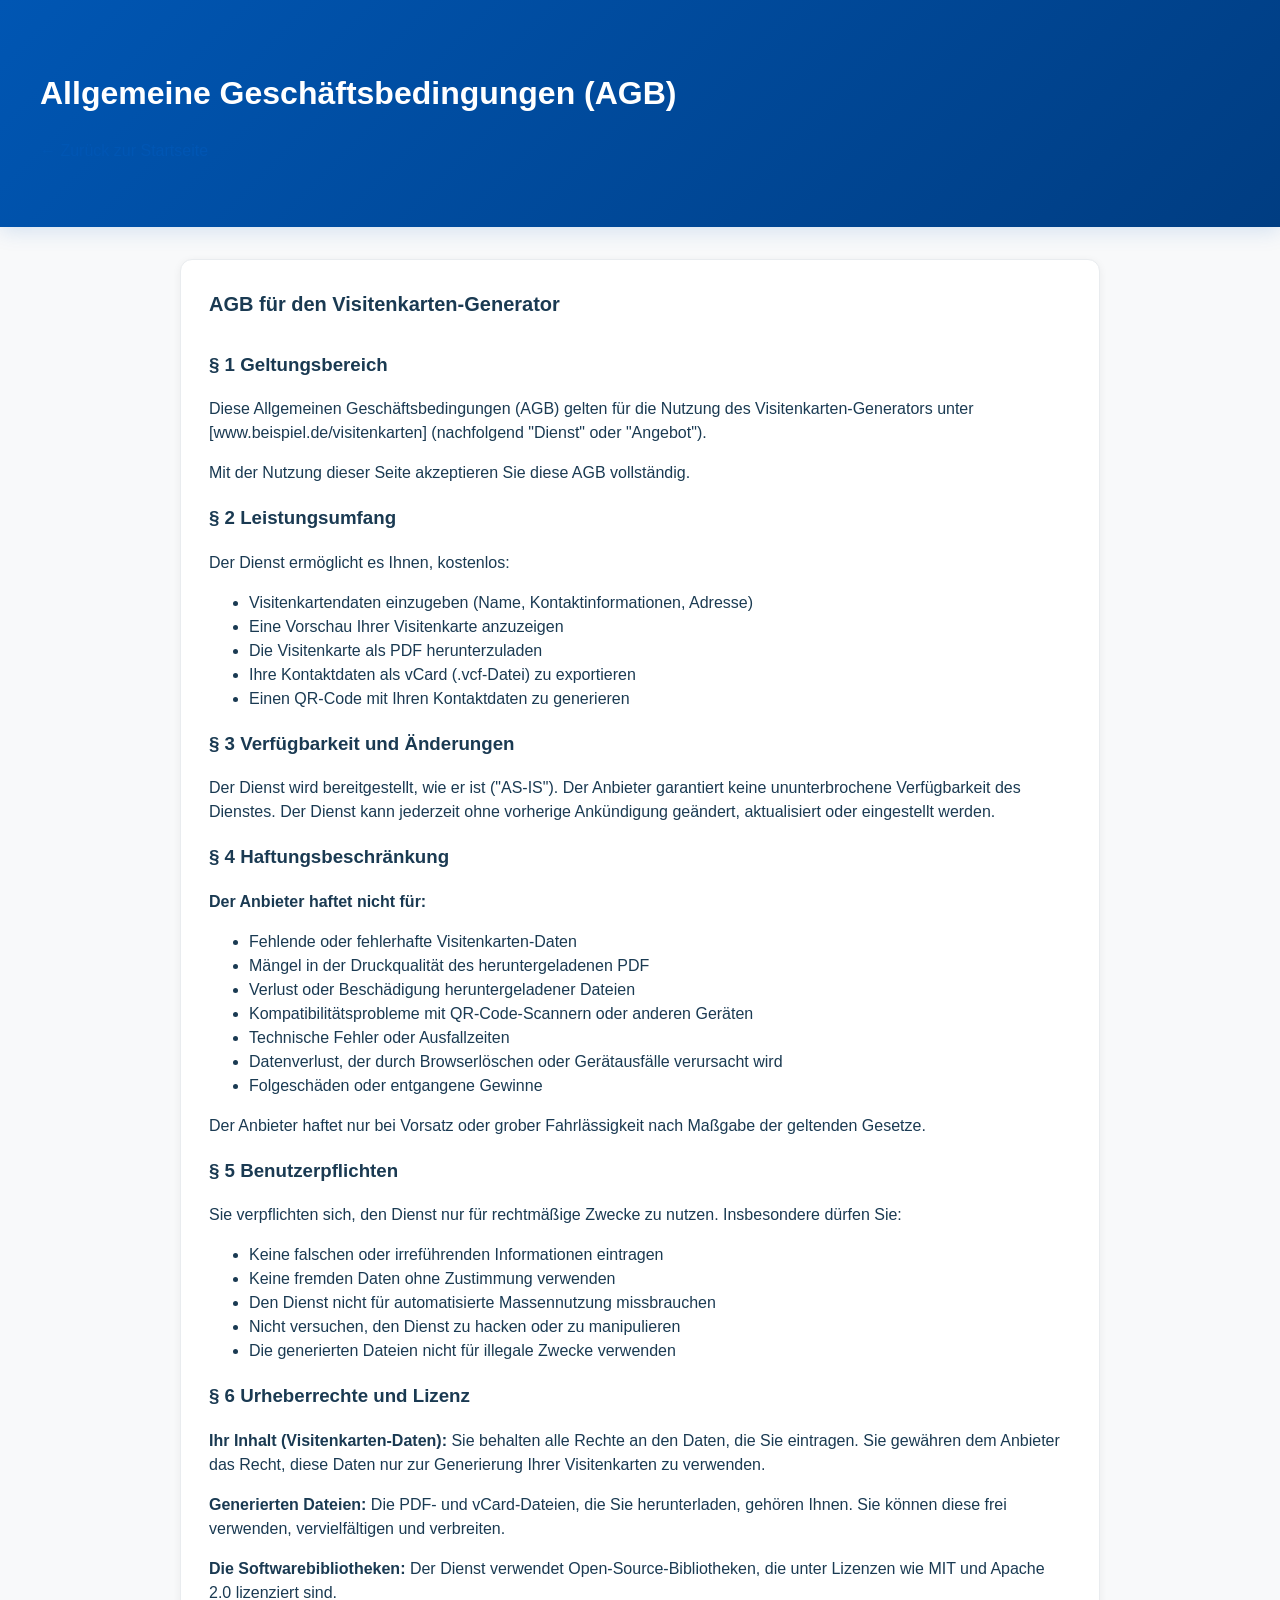
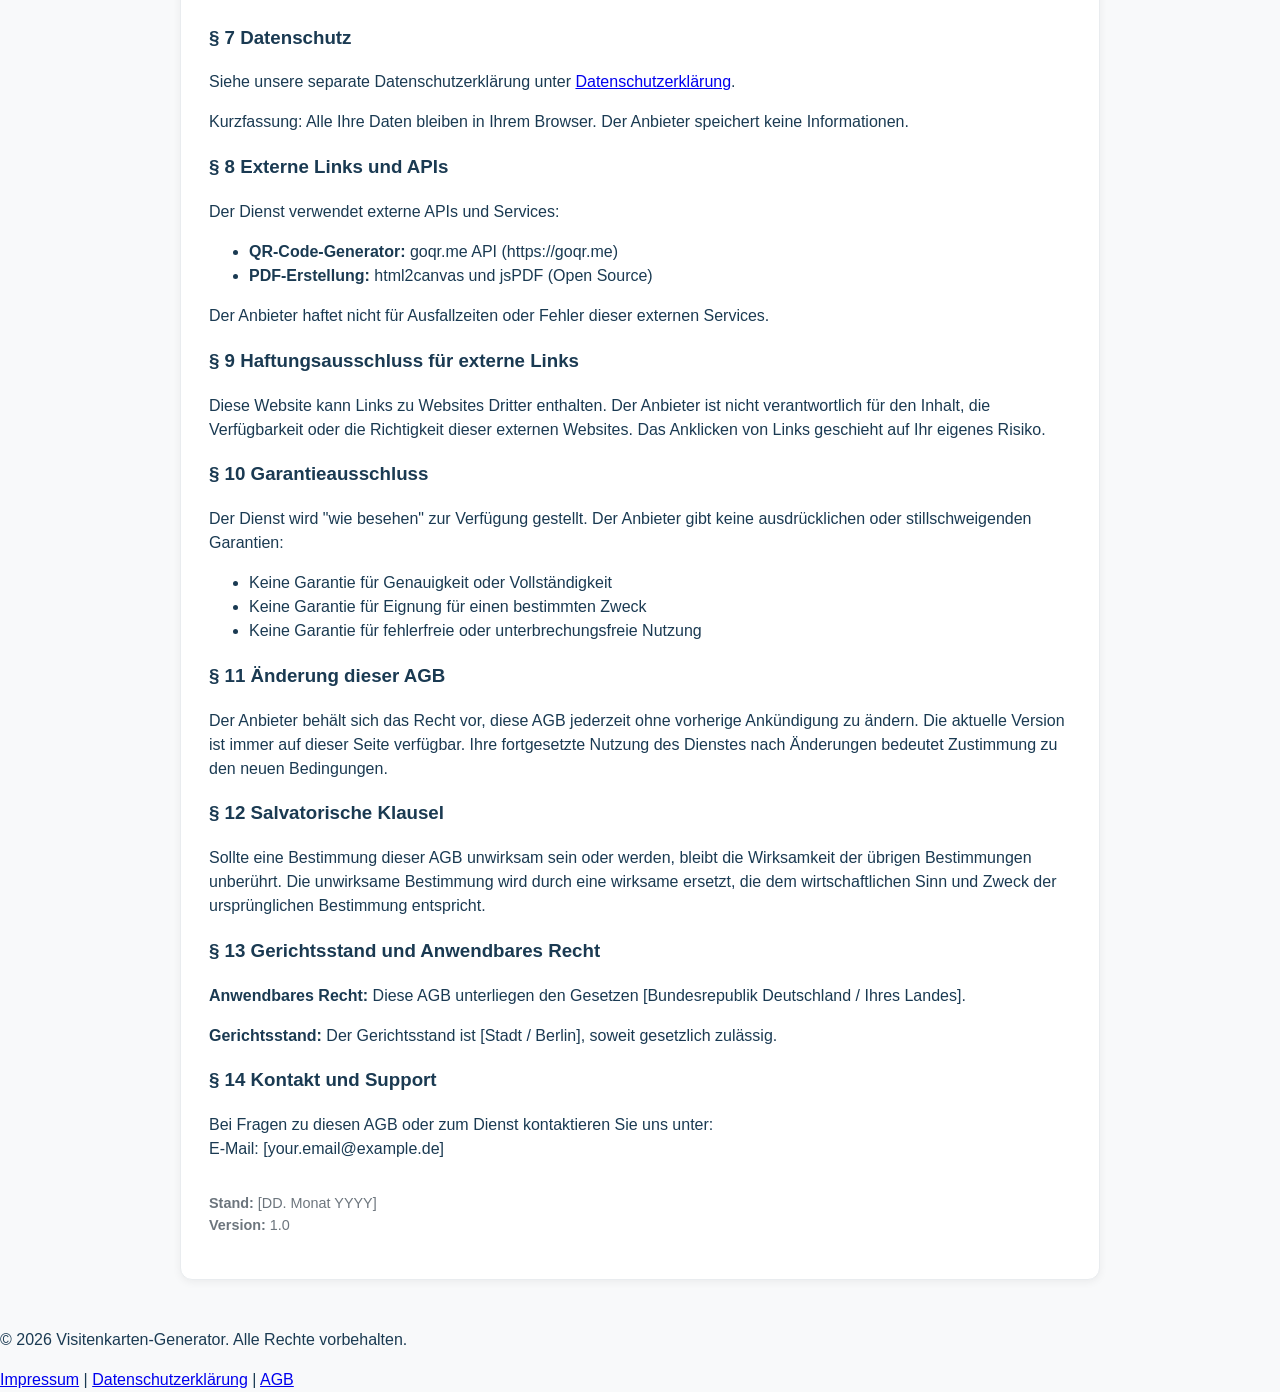
<file: agb.html>
<!DOCTYPE html>
<html lang="de">
<head>
  <meta charset="UTF-8">
  <meta name="viewport" content="width=device-width, initial-scale=1.0">
  <title>AGB - Visitenkarten-Generator</title>
  <link rel="stylesheet" href="styles.css">
</head>
<body>
  <header>
    <h1>Allgemeine Geschäftsbedingungen (AGB)</h1>
    <p><a href="index.html" style="color: #0056b3; text-decoration: none;">← Zurück zur Startseite</a></p>
  </header>

  <main>
    <section class="panel legal-page">
      <h2>AGB für den Visitenkarten-Generator</h2>

      <h3>§ 1 Geltungsbereich</h3>
      <p>
        Diese Allgemeinen Geschäftsbedingungen (AGB) gelten für die Nutzung des Visitenkarten-Generators unter <span class="placeholder">[www.beispiel.de/visitenkarten]</span> (nachfolgend "Dienst" oder "Angebot").
      </p>
      <p>
        Mit der Nutzung dieser Seite akzeptieren Sie diese AGB vollständig.
      </p>

      <h3>§ 2 Leistungsumfang</h3>
      <p>
        Der Dienst ermöglicht es Ihnen, kostenlos:
      </p>
      <ul>
        <li>Visitenkartendaten einzugeben (Name, Kontaktinformationen, Adresse)</li>
        <li>Eine Vorschau Ihrer Visitenkarte anzuzeigen</li>
        <li>Die Visitenkarte als PDF herunterzuladen</li>
        <li>Ihre Kontaktdaten als vCard (.vcf-Datei) zu exportieren</li>
        <li>Einen QR-Code mit Ihren Kontaktdaten zu generieren</li>
      </ul>

      <h3>§ 3 Verfügbarkeit und Änderungen</h3>
      <p>
        Der Dienst wird bereitgestellt, wie er ist ("AS-IS"). Der Anbieter garantiert keine ununterbrochene Verfügbarkeit des Dienstes. Der Dienst kann jederzeit ohne vorherige Ankündigung geändert, aktualisiert oder eingestellt werden.
      </p>

      <h3>§ 4 Haftungsbeschränkung</h3>
      <p>
        <strong>Der Anbieter haftet nicht für:</strong>
      </p>
      <ul>
        <li>Fehlende oder fehlerhafte Visitenkarten-Daten</li>
        <li>Mängel in der Druckqualität des heruntergeladenen PDF</li>
        <li>Verlust oder Beschädigung heruntergeladener Dateien</li>
        <li>Kompatibilitätsprobleme mit QR-Code-Scannern oder anderen Geräten</li>
        <li>Technische Fehler oder Ausfallzeiten</li>
        <li>Datenverlust, der durch Browserlöschen oder Gerätausfälle verursacht wird</li>
        <li>Folgeschäden oder entgangene Gewinne</li>
      </ul>
      <p>
        Der Anbieter haftet nur bei Vorsatz oder grober Fahrlässigkeit nach Maßgabe der geltenden Gesetze.
      </p>

      <h3>§ 5 Benutzerpflichten</h3>
      <p>
        Sie verpflichten sich, den Dienst nur für rechtmäßige Zwecke zu nutzen. Insbesondere dürfen Sie:
      </p>
      <ul>
        <li>Keine falschen oder irreführenden Informationen eintragen</li>
        <li>Keine fremden Daten ohne Zustimmung verwenden</li>
        <li>Den Dienst nicht für automatisierte Massennutzung missbrauchen</li>
        <li>Nicht versuchen, den Dienst zu hacken oder zu manipulieren</li>
        <li>Die generierten Dateien nicht für illegale Zwecke verwenden</li>
      </ul>

      <h3>§ 6 Urheberrechte und Lizenz</h3>
      <p>
        <strong>Ihr Inhalt (Visitenkarten-Daten):</strong> Sie behalten alle Rechte an den Daten, die Sie eintragen. Sie gewähren dem Anbieter das Recht, diese Daten nur zur Generierung Ihrer Visitenkarten zu verwenden.
      </p>
      <p>
        <strong>Generierten Dateien:</strong> Die PDF- und vCard-Dateien, die Sie herunterladen, gehören Ihnen. Sie können diese frei verwenden, vervielfältigen und verbreiten.
      </p>
      <p>
        <strong>Die Softwarebibliotheken:</strong> Der Dienst verwendet Open-Source-Bibliotheken, die unter Lizenzen wie MIT und Apache 2.0 lizenziert sind.
      </p>

      <h3>§ 7 Datenschutz</h3>
      <p>
        Siehe unsere separate Datenschutzerklärung unter <a href="datenschutz.html">Datenschutzerklärung</a>.
      </p>
      <p>
        Kurzfassung: Alle Ihre Daten bleiben in Ihrem Browser. Der Anbieter speichert keine Informationen.
      </p>

      <h3>§ 8 Externe Links und APIs</h3>
      <p>
        Der Dienst verwendet externe APIs und Services:
      </p>
      <ul>
        <li><strong>QR-Code-Generator:</strong> goqr.me API (https://goqr.me)</li>
        <li><strong>PDF-Erstellung:</strong> html2canvas und jsPDF (Open Source)</li>
      </ul>
      <p>
        Der Anbieter haftet nicht für Ausfallzeiten oder Fehler dieser externen Services.
      </p>

      <h3>§ 9 Haftungsausschluss für externe Links</h3>
      <p>
        Diese Website kann Links zu Websites Dritter enthalten. Der Anbieter ist nicht verantwortlich für den Inhalt, die Verfügbarkeit oder die Richtigkeit dieser externen Websites. Das Anklicken von Links geschieht auf Ihr eigenes Risiko.
      </p>

      <h3>§ 10 Garantieausschluss</h3>
      <p>
        Der Dienst wird "wie besehen" zur Verfügung gestellt. Der Anbieter gibt keine ausdrücklichen oder stillschweigenden Garantien:
      </p>
      <ul>
        <li>Keine Garantie für Genauigkeit oder Vollständigkeit</li>
        <li>Keine Garantie für Eignung für einen bestimmten Zweck</li>
        <li>Keine Garantie für fehlerfreie oder unterbrechungsfreie Nutzung</li>
      </ul>

      <h3>§ 11 Änderung dieser AGB</h3>
      <p>
        Der Anbieter behält sich das Recht vor, diese AGB jederzeit ohne vorherige Ankündigung zu ändern. Die aktuelle Version ist immer auf dieser Seite verfügbar. Ihre fortgesetzte Nutzung des Dienstes nach Änderungen bedeutet Zustimmung zu den neuen Bedingungen.
      </p>

      <h3>§ 12 Salvatorische Klausel</h3>
      <p>
        Sollte eine Bestimmung dieser AGB unwirksam sein oder werden, bleibt die Wirksamkeit der übrigen Bestimmungen unberührt. Die unwirksame Bestimmung wird durch eine wirksame ersetzt, die dem wirtschaftlichen Sinn und Zweck der ursprünglichen Bestimmung entspricht.
      </p>

      <h3>§ 13 Gerichtsstand und Anwendbares Recht</h3>
      <p>
        <strong>Anwendbares Recht:</strong> Diese AGB unterliegen den Gesetzen <span class="placeholder">[Bundesrepublik Deutschland / Ihres Landes]</span>.
      </p>
      <p>
        <strong>Gerichtsstand:</strong> Der Gerichtsstand ist <span class="placeholder">[Stadt / Berlin]</span>, soweit gesetzlich zulässig.
      </p>

      <h3>§ 14 Kontakt und Support</h3>
      <p>
        Bei Fragen zu diesen AGB oder zum Dienst kontaktieren Sie uns unter:<br>
        E-Mail: <span class="placeholder">[your.email@example.de]</span>
      </p>

      <p style="margin-top: 32px; color: #6c757d; font-size: 0.9rem;">
        <strong>Stand:</strong> <span class="placeholder">[DD. Monat YYYY]</span><br>
        <strong>Version:</strong> 1.0
      </p>
    </section>
  </main>

  <footer class="footer">
    <div class="footer-content">
      <p>&copy; 2026 Visitenkarten-Generator. Alle Rechte vorbehalten.</p>
      <div class="footer-links">
        <a href="impressum.html">Impressum</a>
        <span class="separator">|</span>
        <a href="datenschutz.html">Datenschutzerklärung</a>
        <span class="separator">|</span>
        <a href="agb.html">AGB</a>
      </div>
    </div>
  </footer>
</body>
</html>
</file>
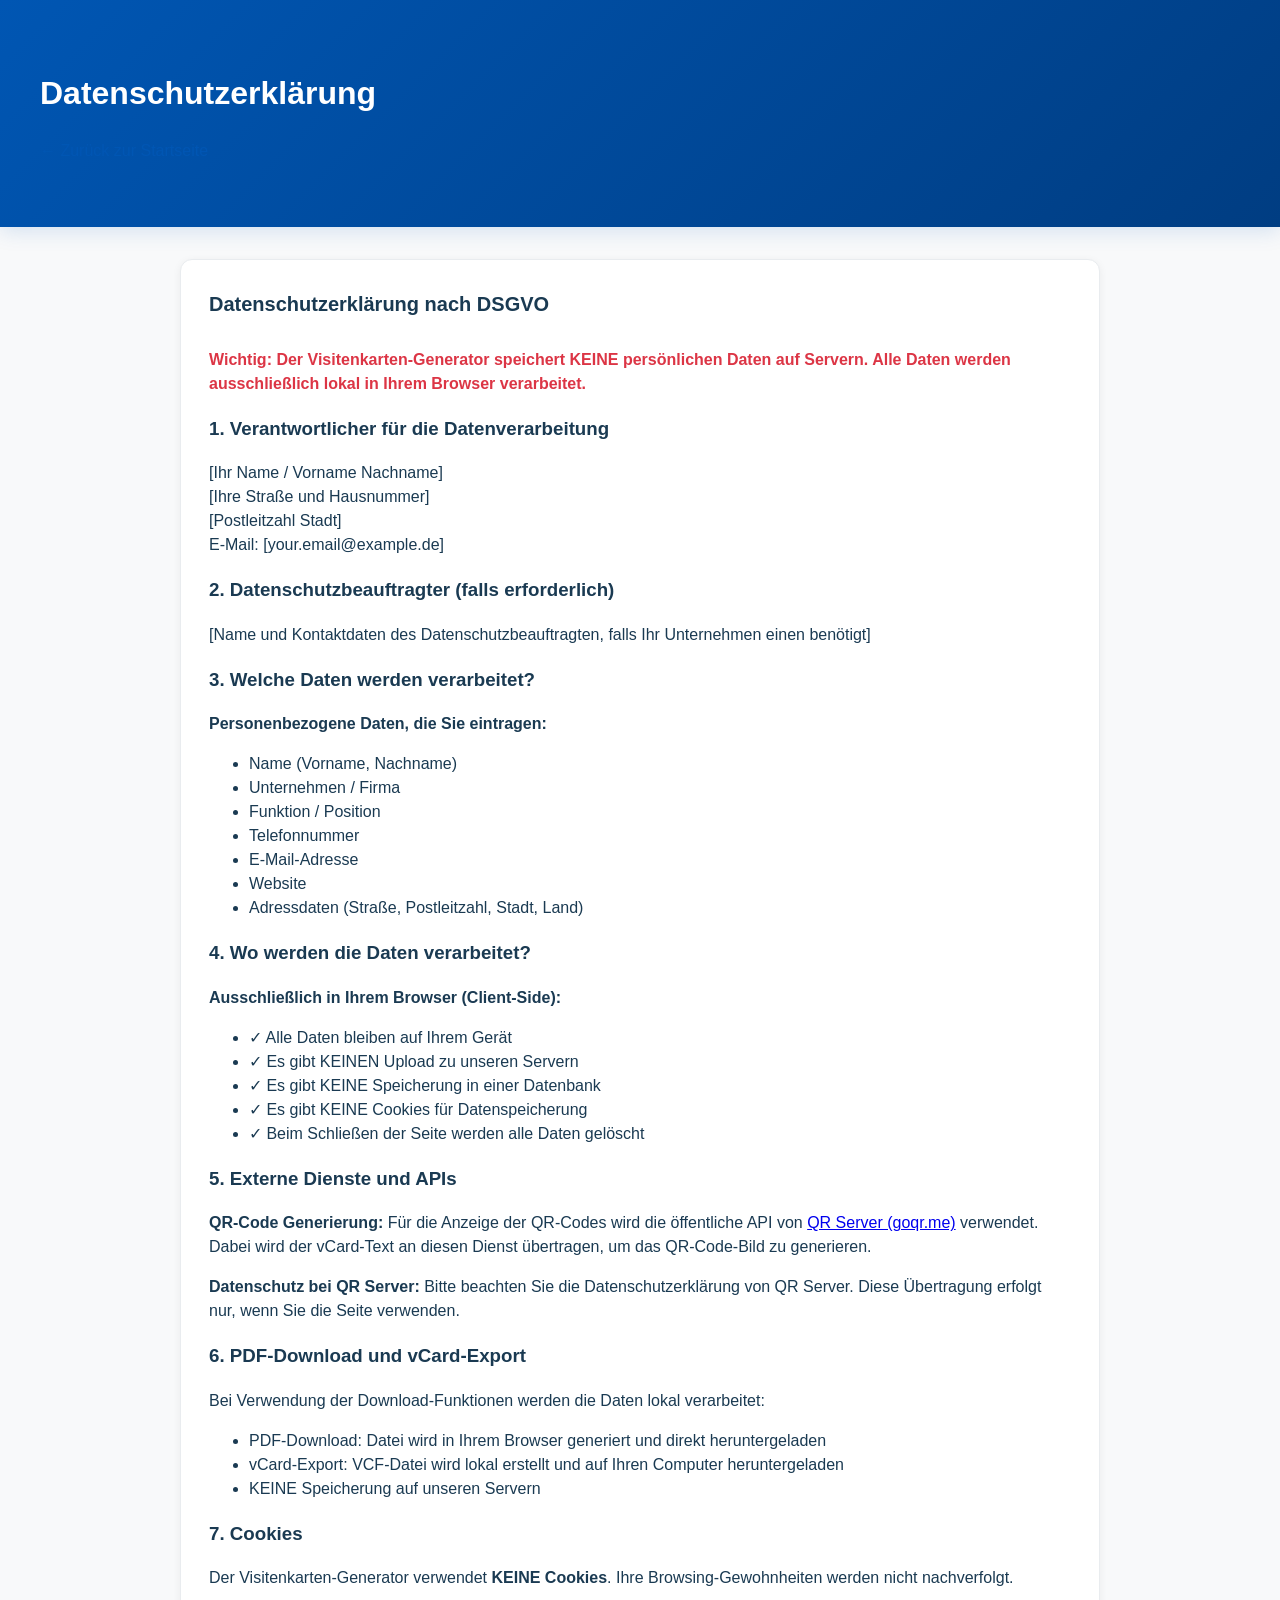
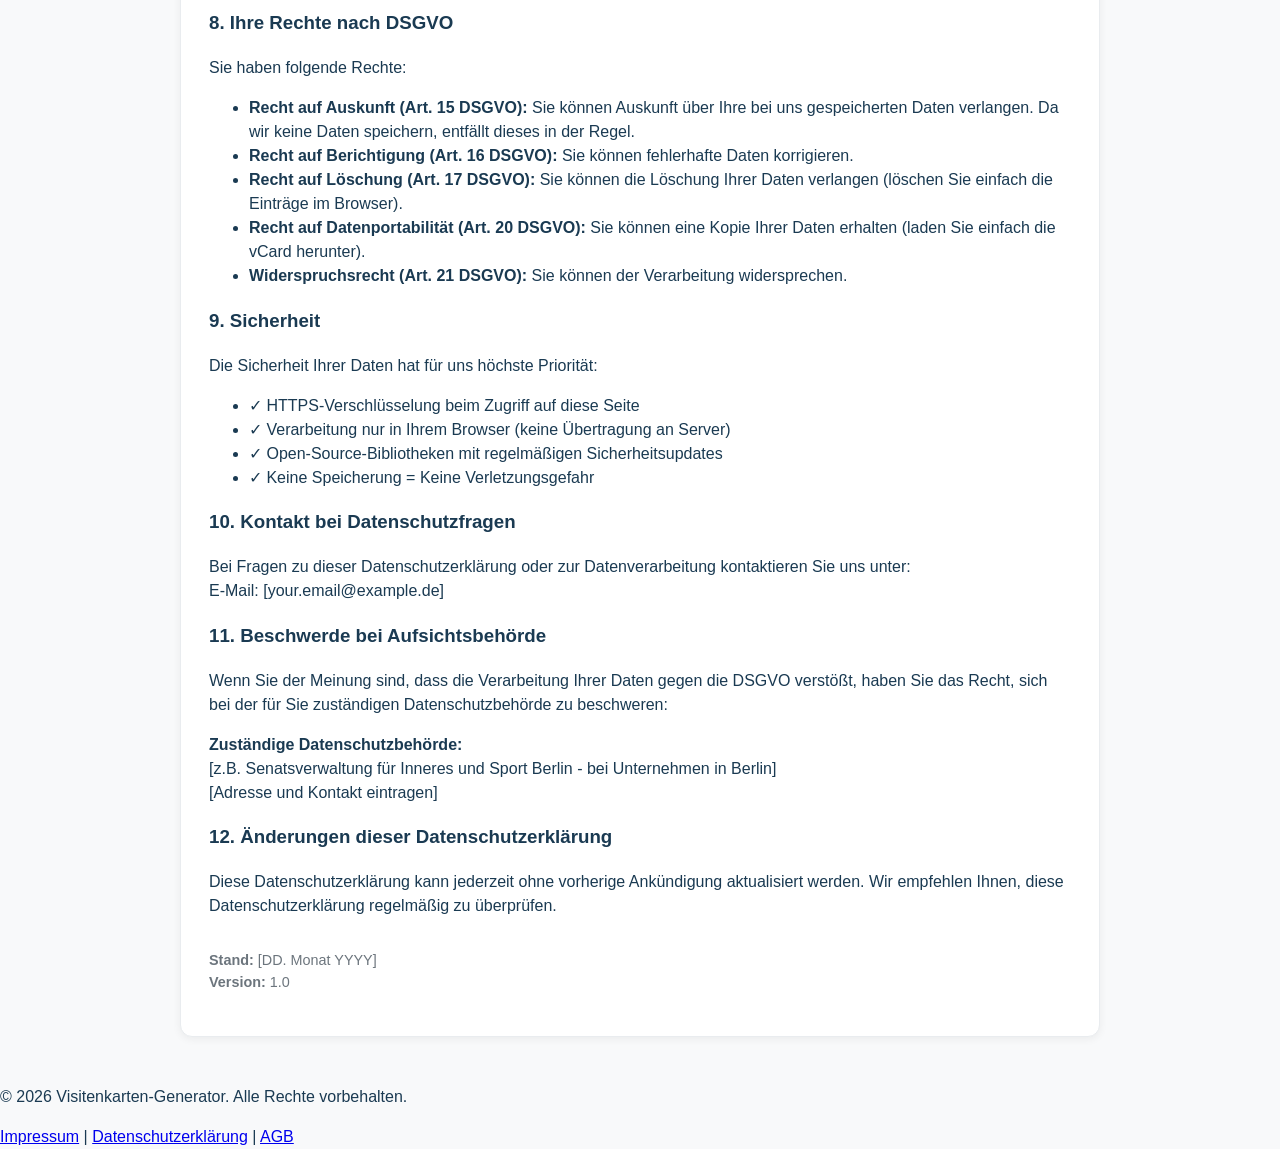
<file: datenschutz.html>
<!DOCTYPE html>
<html lang="de">
<head>
  <meta charset="UTF-8">
  <meta name="viewport" content="width=device-width, initial-scale=1.0">
  <title>Datenschutzerklärung - Visitenkarten-Generator</title>
  <link rel="stylesheet" href="styles.css">
</head>
<body>
  <header>
    <h1>Datenschutzerklärung</h1>
    <p><a href="index.html" style="color: #0056b3; text-decoration: none;">← Zurück zur Startseite</a></p>
  </header>

  <main>
    <section class="panel legal-page">
      <h2>Datenschutzerklärung nach DSGVO</h2>

      <p style="color: #dc3545; font-weight: 600;">
        <strong>Wichtig:</strong> Der Visitenkarten-Generator speichert KEINE persönlichen Daten auf Servern. Alle Daten werden ausschließlich lokal in Ihrem Browser verarbeitet.
      </p>

      <h3>1. Verantwortlicher für die Datenverarbeitung</h3>
      <p>
        <span class="placeholder">[Ihr Name / Vorname Nachname]</span><br>
        <span class="placeholder">[Ihre Straße und Hausnummer]</span><br>
        <span class="placeholder">[Postleitzahl Stadt]</span><br>
        E-Mail: <span class="placeholder">[your.email@example.de]</span>
      </p>

      <h3>2. Datenschutzbeauftragter (falls erforderlich)</h3>
      <p>
        <span class="placeholder">[Name und Kontaktdaten des Datenschutzbeauftragten, falls Ihr Unternehmen einen benötigt]</span>
      </p>

      <h3>3. Welche Daten werden verarbeitet?</h3>
      <p>
        <strong>Personenbezogene Daten, die Sie eintragen:</strong>
      </p>
      <ul>
        <li>Name (Vorname, Nachname)</li>
        <li>Unternehmen / Firma</li>
        <li>Funktion / Position</li>
        <li>Telefonnummer</li>
        <li>E-Mail-Adresse</li>
        <li>Website</li>
        <li>Adressdaten (Straße, Postleitzahl, Stadt, Land)</li>
      </ul>

      <h3>4. Wo werden die Daten verarbeitet?</h3>
      <p>
        <strong>Ausschließlich in Ihrem Browser (Client-Side):</strong>
      </p>
      <ul>
        <li>✓ Alle Daten bleiben auf Ihrem Gerät</li>
        <li>✓ Es gibt KEINEN Upload zu unseren Servern</li>
        <li>✓ Es gibt KEINE Speicherung in einer Datenbank</li>
        <li>✓ Es gibt KEINE Cookies für Datenspeicherung</li>
        <li>✓ Beim Schließen der Seite werden alle Daten gelöscht</li>
      </ul>

      <h3>5. Externe Dienste und APIs</h3>
      <p>
        <strong>QR-Code Generierung:</strong> Für die Anzeige der QR-Codes wird die öffentliche API von <a href="https://goqr.me" target="_blank">QR Server (goqr.me)</a> verwendet. Dabei wird der vCard-Text an diesen Dienst übertragen, um das QR-Code-Bild zu generieren.
      </p>
      <p>
        <strong>Datenschutz bei QR Server:</strong> Bitte beachten Sie die Datenschutzerklärung von QR Server. Diese Übertragung erfolgt nur, wenn Sie die Seite verwenden.
      </p>

      <h3>6. PDF-Download und vCard-Export</h3>
      <p>
        Bei Verwendung der Download-Funktionen werden die Daten lokal verarbeitet:
      </p>
      <ul>
        <li>PDF-Download: Datei wird in Ihrem Browser generiert und direkt heruntergeladen</li>
        <li>vCard-Export: VCF-Datei wird lokal erstellt und auf Ihren Computer heruntergeladen</li>
        <li>KEINE Speicherung auf unseren Servern</li>
      </ul>

      <h3>7. Cookies</h3>
      <p>
        Der Visitenkarten-Generator verwendet <strong>KEINE Cookies</strong>. Ihre Browsing-Gewohnheiten werden nicht nachverfolgt.
      </p>

      <h3>8. Ihre Rechte nach DSGVO</h3>
      <p>
        Sie haben folgende Rechte:
      </p>
      <ul>
        <li><strong>Recht auf Auskunft (Art. 15 DSGVO):</strong> Sie können Auskunft über Ihre bei uns gespeicherten Daten verlangen. Da wir keine Daten speichern, entfällt dieses in der Regel.</li>
        <li><strong>Recht auf Berichtigung (Art. 16 DSGVO):</strong> Sie können fehlerhafte Daten korrigieren.</li>
        <li><strong>Recht auf Löschung (Art. 17 DSGVO):</strong> Sie können die Löschung Ihrer Daten verlangen (löschen Sie einfach die Einträge im Browser).</li>
        <li><strong>Recht auf Datenportabilität (Art. 20 DSGVO):</strong> Sie können eine Kopie Ihrer Daten erhalten (laden Sie einfach die vCard herunter).</li>
        <li><strong>Widerspruchsrecht (Art. 21 DSGVO):</strong> Sie können der Verarbeitung widersprechen.</li>
      </ul>

      <h3>9. Sicherheit</h3>
      <p>
        Die Sicherheit Ihrer Daten hat für uns höchste Priorität:
      </p>
      <ul>
        <li>✓ HTTPS-Verschlüsselung beim Zugriff auf diese Seite</li>
        <li>✓ Verarbeitung nur in Ihrem Browser (keine Übertragung an Server)</li>
        <li>✓ Open-Source-Bibliotheken mit regelmäßigen Sicherheitsupdates</li>
        <li>✓ Keine Speicherung = Keine Verletzungsgefahr</li>
      </ul>

      <h3>10. Kontakt bei Datenschutzfragen</h3>
      <p>
        Bei Fragen zu dieser Datenschutzerklärung oder zur Datenverarbeitung kontaktieren Sie uns unter:<br>
        E-Mail: <span class="placeholder">[your.email@example.de]</span>
      </p>

      <h3>11. Beschwerde bei Aufsichtsbehörde</h3>
      <p>
        Wenn Sie der Meinung sind, dass die Verarbeitung Ihrer Daten gegen die DSGVO verstößt, haben Sie das Recht, sich bei der für Sie zuständigen Datenschutzbehörde zu beschweren:
      </p>
      <p>
        <strong>Zuständige Datenschutzbehörde:</strong><br>
        <span class="placeholder">[z.B. Senatsverwaltung für Inneres und Sport Berlin - bei Unternehmen in Berlin]</span><br>
        <span class="placeholder">[Adresse und Kontakt eintragen]</span>
      </p>

      <h3>12. Änderungen dieser Datenschutzerklärung</h3>
      <p>
        Diese Datenschutzerklärung kann jederzeit ohne vorherige Ankündigung aktualisiert werden. Wir empfehlen Ihnen, diese Datenschutzerklärung regelmäßig zu überprüfen.
      </p>

      <p style="margin-top: 32px; color: #6c757d; font-size: 0.9rem;">
        <strong>Stand:</strong> <span class="placeholder">[DD. Monat YYYY]</span><br>
        <strong>Version:</strong> 1.0
      </p>
    </section>
  </main>

  <footer class="footer">
    <div class="footer-content">
      <p>&copy; 2026 Visitenkarten-Generator. Alle Rechte vorbehalten.</p>
      <div class="footer-links">
        <a href="impressum.html">Impressum</a>
        <span class="separator">|</span>
        <a href="datenschutz.html">Datenschutzerklärung</a>
        <span class="separator">|</span>
        <a href="agb.html">AGB</a>
      </div>
    </div>
  </footer>
</body>
</html>
</file>
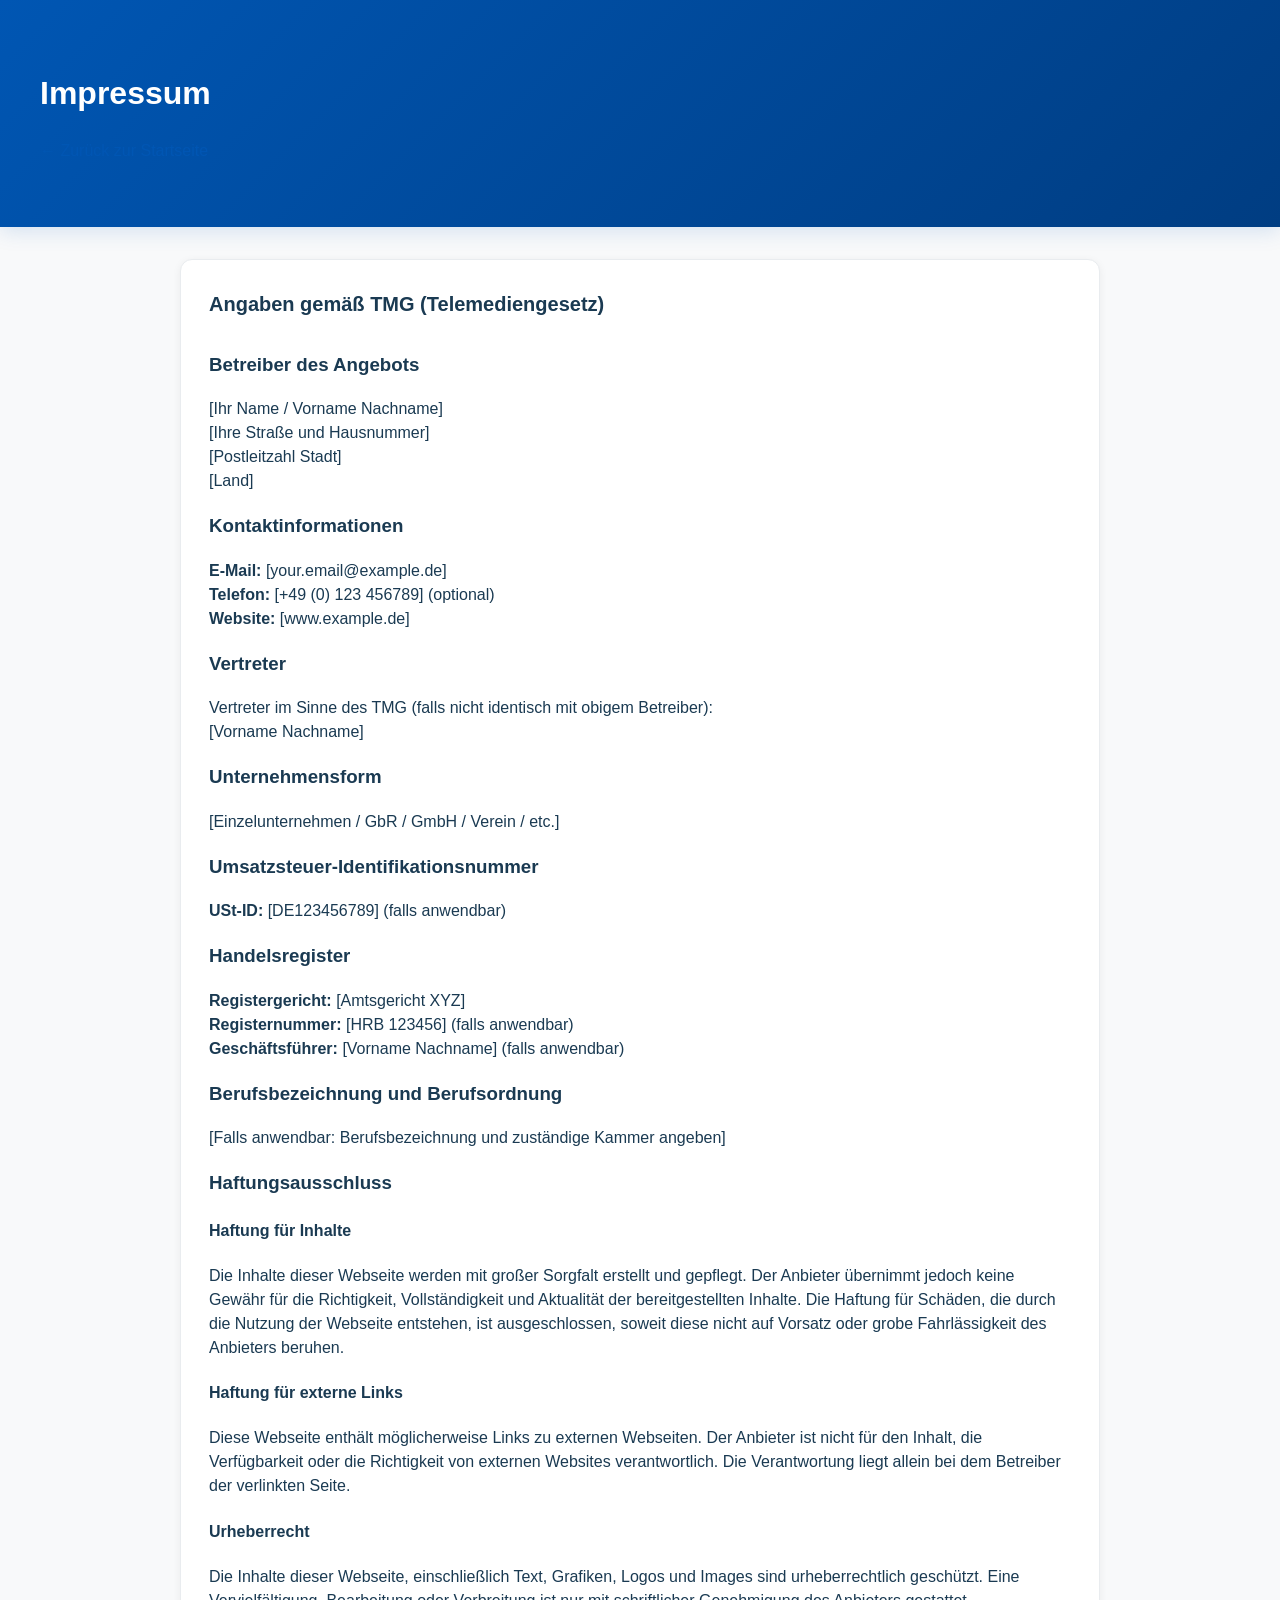
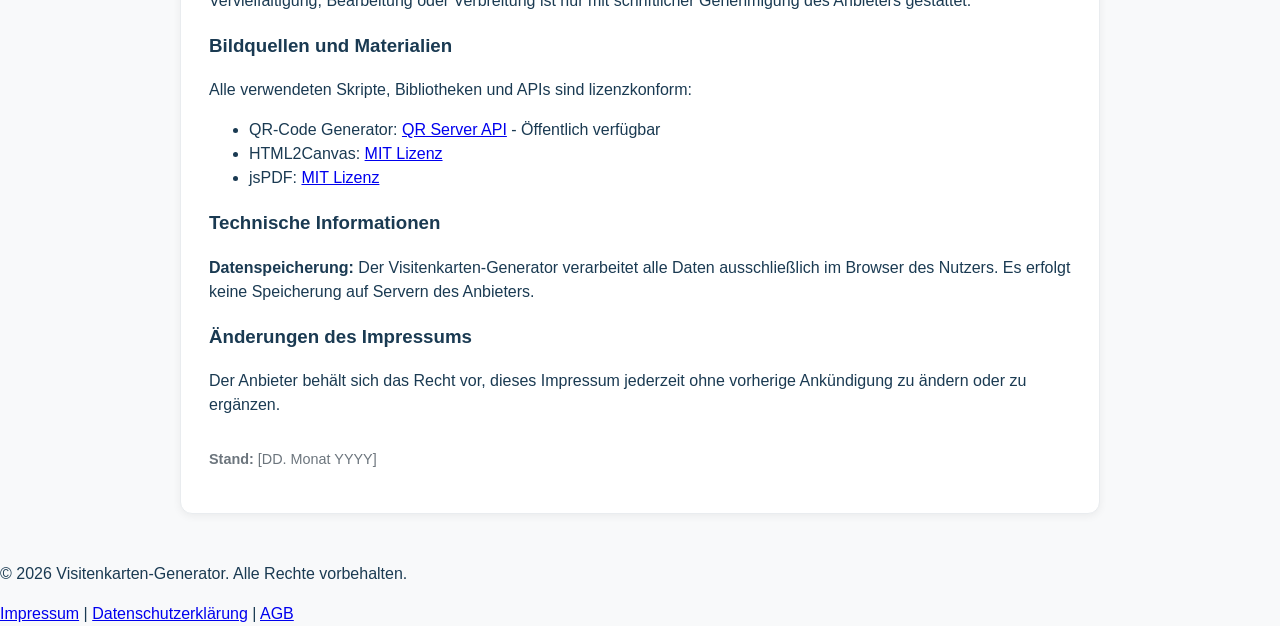
<file: impressum.html>
<!DOCTYPE html>
<html lang="de">
<head>
  <meta charset="UTF-8">
  <meta name="viewport" content="width=device-width, initial-scale=1.0">
  <title>Impressum - Visitenkarten-Generator</title>
  <link rel="stylesheet" href="styles.css">
</head>
<body>
  <header>
    <h1>Impressum</h1>
    <p><a href="index.html" style="color: #0056b3; text-decoration: none;">← Zurück zur Startseite</a></p>
  </header>

  <main>
    <section class="panel legal-page">
      <h2>Angaben gemäß TMG (Telemediengesetz)</h2>

      <h3>Betreiber des Angebots</h3>
      <p>
        <span class="placeholder">[Ihr Name / Vorname Nachname]</span><br>
        <span class="placeholder">[Ihre Straße und Hausnummer]</span><br>
        <span class="placeholder">[Postleitzahl Stadt]</span><br>
        <span class="placeholder">[Land]</span>
      </p>

      <h3>Kontaktinformationen</h3>
      <p>
        <strong>E-Mail:</strong> <span class="placeholder">[your.email@example.de]</span><br>
        <strong>Telefon:</strong> <span class="placeholder">[+49 (0) 123 456789]</span> (optional)<br>
        <strong>Website:</strong> <span class="placeholder">[www.example.de]</span>
      </p>

      <h3>Vertreter</h3>
      <p>
        Vertreter im Sinne des TMG (falls nicht identisch mit obigem Betreiber):<br>
        <span class="placeholder">[Vorname Nachname]</span>
      </p>

      <h3>Unternehmensform</h3>
      <p>
        <span class="placeholder">[Einzelunternehmen / GbR / GmbH / Verein / etc.]</span>
      </p>

      <h3>Umsatzsteuer-Identifikationsnummer</h3>
      <p>
        <strong>USt-ID:</strong> <span class="placeholder">[DE123456789]</span> (falls anwendbar)
      </p>

      <h3>Handelsregister</h3>
      <p>
        <strong>Registergericht:</strong> <span class="placeholder">[Amtsgericht XYZ]</span><br>
        <strong>Registernummer:</strong> <span class="placeholder">[HRB 123456]</span> (falls anwendbar)<br>
        <strong>Geschäftsführer:</strong> <span class="placeholder">[Vorname Nachname]</span> (falls anwendbar)
      </p>

      <h3>Berufsbezeichnung und Berufsordnung</h3>
      <p>
        <span class="placeholder">[Falls anwendbar: Berufsbezeichnung und zuständige Kammer angeben]</span>
      </p>

      <h3>Haftungsausschluss</h3>
      
      <h4>Haftung für Inhalte</h4>
      <p>
        Die Inhalte dieser Webseite werden mit großer Sorgfalt erstellt und gepflegt. Der Anbieter übernimmt jedoch keine Gewähr für die Richtigkeit, Vollständigkeit und Aktualität der bereitgestellten Inhalte. Die Haftung für Schäden, die durch die Nutzung der Webseite entstehen, ist ausgeschlossen, soweit diese nicht auf Vorsatz oder grobe Fahrlässigkeit des Anbieters beruhen.
      </p>

      <h4>Haftung für externe Links</h4>
      <p>
        Diese Webseite enthält möglicherweise Links zu externen Webseiten. Der Anbieter ist nicht für den Inhalt, die Verfügbarkeit oder die Richtigkeit von externen Websites verantwortlich. Die Verantwortung liegt allein bei dem Betreiber der verlinkten Seite.
      </p>

      <h4>Urheberrecht</h4>
      <p>
        Die Inhalte dieser Webseite, einschließlich Text, Grafiken, Logos und Images sind urheberrechtlich geschützt. Eine Vervielfältigung, Bearbeitung oder Verbreitung ist nur mit schriftlicher Genehmigung des Anbieters gestattet.
      </p>

      <h3>Bildquellen und Materialien</h3>
      <p>
        Alle verwendeten Skripte, Bibliotheken und APIs sind lizenzkonform:
      </p>
      <ul>
        <li>QR-Code Generator: <a href="https://goqr.me" target="_blank">QR Server API</a> - Öffentlich verfügbar</li>
        <li>HTML2Canvas: <a href="https://html2canvas.hertzen.com/" target="_blank">MIT Lizenz</a></li>
        <li>jsPDF: <a href="https://github.com/parallax/jsPDF" target="_blank">MIT Lizenz</a></li>
      </ul>

      <h3>Technische Informationen</h3>
      <p>
        <strong>Datenspeicherung:</strong> Der Visitenkarten-Generator verarbeitet alle Daten ausschließlich im Browser des Nutzers. Es erfolgt keine Speicherung auf Servern des Anbieters.
      </p>

      <h3>Änderungen des Impressums</h3>
      <p>
        Der Anbieter behält sich das Recht vor, dieses Impressum jederzeit ohne vorherige Ankündigung zu ändern oder zu ergänzen.
      </p>

      <p style="margin-top: 32px; color: #6c757d; font-size: 0.9rem;">
        <strong>Stand:</strong> <span class="placeholder">[DD. Monat YYYY]</span>
      </p>
    </section>
  </main>

  <footer class="footer">
    <div class="footer-content">
      <p>&copy; 2026 Visitenkarten-Generator. Alle Rechte vorbehalten.</p>
      <div class="footer-links">
        <a href="impressum.html">Impressum</a>
        <span class="separator">|</span>
        <a href="datenschutz.html">Datenschutzerklärung</a>
        <span class="separator">|</span>
        <a href="agb.html">AGB</a>
      </div>
    </div>
  </footer>
</body>
</html>
</file>
<file: styles.css>
* {
  box-sizing: border-box;
}

:root {
  /* Design A (Seriös) */
  --design-a-bg: #ffffff;
  --design-a-text: #1a1a1a;
  --design-a-accent: #ff6b35;  /* Korall/Orange */
  --design-a-gray: #4a4a4a;
  
  /* Design B (Verspielt) */
  --design-b-bg: #ffffff;
  --design-b-text: #1a1a1a;
  --design-b-icon-bg: #3a3a3a;  /* Dunkelgrau statt Schwarz */
  
  /* General */
  --primary-color: #0056b3;
  --primary-dark: #003d82;
  --primary-light: #e7f1ff;
  --accent-color: #ff6b35;
  --accent-light: #ffe8d6;
  --success-color: #28a745;
  --text-dark: #1a3a52;
  --text-light: #6c757d;
  --border-color: #e9ecef;
  --bg-light: #f8f9fa;
  --bg-white: #ffffff;
}

body {
  margin: 0;
  font-family: -apple-system, BlinkMacSystemFont, 'Segoe UI', Roboto, 'Helvetica Neue', Arial, sans-serif;
  background: var(--bg-light);
  color: var(--text-dark);
  line-height: 1.5;
}

header {
  background: linear-gradient(135deg, var(--primary-color) 0%, var(--primary-dark) 100%);
  color: white;
  padding: 48px 40px;
  box-shadow: 0 4px 20px rgba(0, 86, 179, 0.15);
  position: relative;
  overflow: hidden;
}

header::before {
  content: '';
  position: absolute;
  top: -50%;
  right: -10%;
  width: 400px;
  height: 400px;
  backgroun40px;
  max-width: 1400px;
  margin: 0 auto;
}

.panel {
  background: var(--bg-white);
  border: 1px solid var(--border-color);
  border-radius: 16px;
  padding: 32px;
  box-shadow: 0 2px 16px rgba(0, 0, 0, 0.06);
  transition: box-shadow 0.3s ease;
}

.panel:hover {
  box-shadow: 0 8px 32px rgba(0, 86, 179, 0.1);
}

h2 {
  margin: 0 0 20px;
  font-size: 1.35rem;
  font-weight: 700;
  color: var(--text-dark);
  position: relative;
  padding-bottom: 12px;
}

h2::after {
  content: '';
  position: absolute;
  bottom: 0;
  left: 0;
  width: 40px;
  height: 4px;
  background: linear-gradient(90deg, var(--primary-color), var(--accent-color));
  border-radius: 2px5, 255, 255, 0.95);
  position: relative;
  z-index: 1;
  max-width: 700px;
  line-height: 1.6;
}

main {
  display: grid;
  grid-template-columns: 1fr;
  gap: 32px;
  padding: 32px 40px;
  max-width: 1000px;
  margin: 0 auto;
}

.panel {
  background: white;
  border: 1px solid #e9ecef;
  border-radius: 12px;
  padding: 28px;
  box-shadow: 0 2px 8px rgba(0, 0, 0, 0.06);
}

h2 {
  margin: 0 0 16px;
  font-size: 1.25rem;
  font-weight: 600;
  color: #1a3a52;
}

.form-hint {
  margin: 0 0 24px;
  color: var(--text-light);
  font-size: 0.95rem;
  line-height: 1.6;
  background: var(--primary-light);
  padding: 12px 16px;
  border-left: 4px solid var(--primary-color);
  border-radius: 8px;
}

.form-group {
  margin-bottom: 16px;
}

#contact-form {
  display: grid;
  grid-template-columns: 1fr 1fr;
  gap: 16px;
  margin-bottom: 16px;
}

#contact-form .address-fieldset {
  grid-column: 1 / -1;
}

#contact-form .form-group:nth-child(7) {
  grid-column: 1 / -1;
}

.form-group label {
  display: block;
  margin-bottom: 8px;
  font-weight: 600;
  color: var(--text-dark);
  font-size: 0.95rem;
  letter-spacing: 0.3px;
}

.required {
  color: var(--accent-color);
}

.form-group input {
  width: 100%;
  border: 2px solid var(--border-color);
  border-radius: 10px;
  padding: 12px 14px;
  font-size: 0.95rem;
  background: var(--bg-light);
  transition: all 0.3s ease;
}

.form-group textarea {
  width: 100%;
  border: 2px solid var(--border-color);
  border-radius: 10px;
  padding: 12px 14px;
  font-size: 0.95rem;
  background: var(--bg-light);
  transition: all 0.3s ease;
  font-family: inherit;
  resize: vertical;
}

.form-group input:focus {
  outline: none;
  background: var(--bg-white);
  border-color: var(--primary-color);
  box-shadow: 0 0 0 4px var(--primary-light);
}

.form-group textarea:focus {
  outline: none;
  background: var(--bg-white);
  border-color: var(--primary-color);
  box-shadow: 0 0 0 4px var(--primary-light);
}

.address-fieldset {
  border: none;
  border-radius: 0;
  padding: 0;
  margin: 16px 0;
  background: transparent;
}

.address-fieldset legend {
  display: none;
}

.form-row {
  display: grid;
  grid-template-columns: 1fr 1fr;
  gap: 16px;
}

.design-controls {
  display: grid;
  grid-template-columns: 1fr 1fr;
  gap: 24px;
  margin: 24px 0 28px;
  align-items: center;
}

.template-selection {
  display: flex;
  gap: 12px;
  flex-wrap: wrap;
}

.template-selection label {
  display: flex;
  align-items: center;
  gap: 10px;
  padding: 10px 14px;
  border: 2px solid var(--border-color);
  border-radius: 8px;
  cursor: pointer;
  transition: all 0.3s ease;
  background: var(--bg-white);
  font-weight: 600;
  font-size: 0.9rem;
}

.template-selection label:hover {
  border-color: var(--primary-color);
  background: var(--primary-light);
  transform: translateY(-2px);
}

.template-selection input {
  accent-color: var(--primary-color);
  cursor: pointer;
}

.template-selection input:checked + span {
  color: var(--primary-color);
}

.design-controls .actions {
  display: flex;
  gap: 12px;
  flex-wrap: wrap;
  margin-top: 0;
}

button {
  border: none;
  border-radius: 10px;
  padding: 13px 22px;
  font-size: 0.95rem;
  font-weight: 600;
  cursor: pointer;
  transition: all 0.3s ease;
  flex: 1;
  min-width: 200px;
  letter-spacing: 0.3px;
}

.btn-primary {
  background: linear-gradient(135deg, var(--primary-color), var(--primary-dark));
  color: white;
  box-shadow: 0 4px 15px rgba(0, 86, 179, 0.2);
}

.btn-primary:hover {
  transform: translateY(-2px);
  box-shadow: 0 6px 25px rgba(0, 86, 179, 0.3);
}

.btn-primary:disabled {
  background: var(--text-light);
  cursor: not-allowed;
  transform: none;
  box-shadow: none;
}

.btn-secondary {
  background: linear-gradient(135deg, #6c757d, #5a6268);
  color: white;
  box-shadow: 0 4px 15px rgba(108, 117, 125, 0.2);
}

.btn-secondary:hover {
  transform: translateY(-2px);
  box-shadow: 0 6px 25px rgba(108, 117, 125, 0.3);
  box-shadow: 0 4px 12px rgba(108, 117, 125, 0.2);
}

.preview-grid {
  margin-bottom: 20px;
}

.preview-grid {
  margin-bottom: 20px;
}

.card-preview {
  width: 100%;
  min-height: 200px;
  border-radius: 0px;
  border: 2px solid #ddd;
  padding: 0;
  position: relative;
  overflow: hidden;
  display: grid;
  box-shadow: 0 4px 20px rgba(0, 0, 0, 0.1);
  aspect-ratio: 85 / 55;
  transition: transform 0.3s ease;
  background: white;
}

.card-preview:hover {
  transform: translateY(-4px);
  box-shadow: 0 8px 32px rgba(0, 86, 179, 0.15);
}

.preview-grid {
  margin-bottom: 20px;
  display: flex;
  justify-content: center;
}

/* ========== CONTAINER: 85mm × 55mm FESTGELEGTE GRÖßE ========== */
.card-container {
  width: 85mm;
  height: 55mm;
  position: relative;
  box-sizing: border-box;
  padding: 5mm;
  border: 1px solid #ccc;
  background: white;
  overflow: hidden;
  box-shadow: 0 4px 20px rgba(0, 0, 0, 0.1);
  border-radius: 2px;
  margin: 0;
  /* Wichtig: Alle Inhalte müssen INNEN sein */
}

/* ========== DESIGN A: SERIÖS ========== */
.card-container.template1 {
  background: white;
  color: #1a1a1a;
}

.card-a {
  width: 100%;
  height: 100%;
  position: relative;
  display: grid;
  grid-template-columns: 1fr 1fr;
  grid-template-rows: 1fr 1fr;
  gap: 3mm;
}

/* Design A: TOP LEFT - Name & Position */
.section-top-left-a {
  grid-column: 1;
  grid-row: 1;
  display: flex;
  flex-direction: column;
  justify-content: flex-start;
  gap: 0.5mm;
}

.name-a {
  font-size: 15pt;
  font-weight: 700;
  line-height: 1.2;
  color: #ff6b35;  /* Orange */
  margin: 0;
  padding: 0;
  overflow: hidden;
  text-overflow: ellipsis;
}

.position-a {
  font-size: 10pt;
  font-weight: 400;
  font-style: italic;
  color: #1a1a1a;  /* Schwarz */
  margin: 0;
  padding: 0;
  overflow: hidden;
  text-overflow: ellipsis;
}

/* Design A: TOP RIGHT - QR Code (20mm × 20mm) */
.section-top-right-a {
  grid-column: 2;
  grid-row: 1;
  display: flex;
  justify-content: flex-end;
  align-items: flex-start;
  padding-right: 0;
}

.qr-a {
  width: 20mm;
  height: 20mm;
  display: block;
  background: #f5f5f5;
  border: 1px solid #ddd;
}

/* Design A: BOTTOM LEFT - Firma & Adresse (3 Zeilen) */
.section-bottom-left-a {
  grid-column: 1;
  grid-row: 2;
  display: flex;
  flex-direction: column;
  justify-content: flex-start;
  gap: 0.5mm;
}

.company-a {
  font-size: 11pt;
  font-weight: 700;
  color: #ff6b35;  /* Orange */
  margin: 0;
  padding: 0;
  overflow: hidden;
  text-overflow: ellipsis;
}

.address-line-1-a,
.address-line-2-a,
.address-line-3-a {
  font-size: 9pt;
  font-weight: 400;
  color: #1a1a1a;  /* Schwarz */
  margin: 0;
  padding: 0;
  line-height: 1.2;
  overflow: hidden;
  text-overflow: ellipsis;
}

/* Design A: BOTTOM RIGHT - Kontakte (M/E/W) */
.section-bottom-right-a {
  grid-column: 2;
  grid-row: 2;
  display: flex;
  flex-direction: column;
  justify-content: flex-end;
  align-items: flex-end;
  gap: 1.5mm;
}

.contact-line-a {
  display: flex;
  align-items: center;
  gap: 2mm;
  font-size: 9pt;
  color: #1a1a1a;
  text-align: left;
}

.icon-circle-a {
  display: none;
}

.contact-text-a {
  font-size: 9pt;
  color: #1a1a1a;
  max-width: 25mm;
  overflow: hidden;
  text-overflow: ellipsis;
  white-space: nowrap;
}

/* ========== DESIGN B: VERSPIELT ========== */
.card-container.template2 {
  background: white;
  color: #1a1a1a;
}

.card-b {
  width: 100%;
  height: 100%;
  position: relative;
  display: grid;
  grid-template-columns: 1fr auto 1fr;
  grid-template-rows: 1fr;
  gap: 0;
}

/* Design B: LEFT - QR Code + Info */
.section-left-b {
  grid-column: 1;
  grid-row: 1;
  display: flex;
  flex-direction: column;
  align-items: center;
  justify-content: flex-start;
  gap: 2mm;
  padding-right: 2mm;
}

.qr-b {
  width: 20mm;
  height: 22mm;
  display: block;
  background: #f5f5f5;
  border: 1px solid #ddd;
}

.info-b {
  display: flex;
  flex-direction: column;
  gap: 0.5mm;
  width: 100%;
  text-align: center;
}

.name-b {
  font-size: 13pt;
  font-weight: 700;
  font-family: 'Poppins', 'Quicksand', sans-serif;
  text-transform: uppercase;
  letter-spacing: 0.3px;
  color: #1a1a1a;
  margin: 0;
  padding: 0;
  overflow: hidden;
  text-overflow: ellipsis;
}

.company-b {
  font-size: 9pt;
  font-weight: 600;
  font-family: 'Poppins', 'Quicksand', sans-serif;
  color: #1a1a1a;
  margin: 0;
  padding: 0;
  overflow: hidden;
  text-overflow: ellipsis;
}

.title-b {
  font-size: 9pt;
  font-weight: 400;
  font-family: 'Poppins', 'Quicksand', sans-serif;
  text-transform: uppercase;
  letter-spacing: 0.2px;
  color: #1a1a1a;  /* Schwarz */
  margin: 0;
  padding: 0;
  overflow: hidden;
  text-overflow: ellipsis;
}

/* Design B: DIVIDER LINE - Vertical separator in the middle */
.divider-b {
  grid-column: 2;
  grid-row: 1;
  width: 0.5pt;
  height: calc(100% - 10mm);  /* 5mm Abstand oben + unten */
  margin: auto 1mm;
  background: #cccccc;
  align-self: center;
}

/* Design B: RIGHT - Icons (3 items, vertikal zentriert) */
.section-right-b {
  grid-column: 3;
  grid-row: 1;
  display: flex;
  align-items: center;
  justify-content: center;
  padding-left: 2mm;
}

.icons-list-b {
  display: flex;
  flex-direction: column;
  gap: 6mm;  /* Verteilt 3 Icons evenmäßig über 55mm Höhe */
  justify-content: center;
  width: 100%;
  height: 100%;
}

.icon-item-b {
  display: flex;
  align-items: center;
  gap: 2mm;
  min-height: 6mm;
}

.icon-b {
  display: inline-flex;
  align-items: center;
  justify-content: center;
  width: 6mm;
  height: 6mm;
  border-radius: 50%;
  background: var(--design-b-icon-bg);  /* Dunkelgrau #3a3a3a */
  color: white;
  font-size: 7pt;
  flex-shrink: 0;
}

.icon-label-b {
  font-size: 9pt;
  font-family: 'Poppins', 'Quicksand', sans-serif;
  color: #1a1a1a;
  max-width: 30mm;
  overflow: hidden;
  text-overflow: ellipsis;
  white-space: nowrap;
}

/* ========== RESPONSIVE & LAYOUT ========== */
@media (max-width: 1024px) {
  main {
    grid-template-columns: 1fr;
    gap: 24px;
    padding: 24px 32px;
  }

  header {
    padding: 24px 32px;
  }

  .panel {
    padding: 24px;
  }
}

@media (max-width: 768px) {
  main {
    gap: 20px;
    padding: 20px 16px;
  }

  .panel {
    padding: 20px;
  }

  header {
    padding: 20px 16px;
  }

  header h1 {
    font-size: 1.5rem;
  }

  .form-row {linear-gradient(135deg, var(--text-dark) 0%, var(--primary-color) 100%);
  color: #d0d7de;
  padding: 40px;
  margin-top: 60px;
  border-top: 4px solid var(--accent-color);
}

.footer-content {
  max-width: 1400px;
  margin: 0 auto;
}

.footer-content > p {
  margin: 0 0 10px;
  font-size: 0.9rem;
  line-height: 1.6;
}

.privacy-info {
  color: #a8b5c2;
  font-size: 0.85rem;
  margin-bottom: 18px !important;
  background: rgba(0, 0, 0, 0.2);
  padding: 12px 14px;
  border-radius: 6px;
}

.footer-links {
  display: flex;
  gap: 12px;
  flex-wrap: wrap;
  margin-top: 18px;
  align-items: center;
}

.footer-links a {
  color: #79c0ff;
  text-decoration: none;
  font-size: 0.85rem;
  font-weight: 500;
  transition: all 0.2s ease;
}

.footer-links a:hover {
  color: var(--accent-color)
  gap: 12px;
  flex-wrap: wrap;
  margin-top: 16px;
  align-items: center;
}

.footer-links a {
  color: #79c0ff;
  text-decoration: none;
  font-size: 0.85rem;
  transition: color 0.2s ease;
}

.footer-links a:hover {
  color: #b0e0ff;
  text-decoration: underline;
}

.footer-links .separator {
  color: #495057;
  margin: 0 4px;
}

/* Legal Pages */
.legal-page {
  max-width: 900px;
  margin: 0 auto;
  padding: 40px;
}

.legal-page h1 {
  font-size: 2rem;
  color: #1a3a52;
  margin-bottom: 24px;
}

.legal-page h2 {
  font-size: 1.3rem;
  color: #1a3a52;
  margin-top: 28px;
  margin-bottom: 12px;
}

.legal-page p {
  margin-bottom: 12px;
  line-height: 1.7;
  color: #495057;
}

.legal-page ul, .legal-page ol {
  margin: 16px 0;
  padding-left: 24px;
  color: #495057;
}

.legal-page li {
  margin-bottom: 8px;
  line-height: 1.7;
}

.placeholder {
  background: #fff3cd;
  padding: 2px 6px;
  border-radius: 4px;
  color: #856404;
  font-style: italic;
}
</file>
